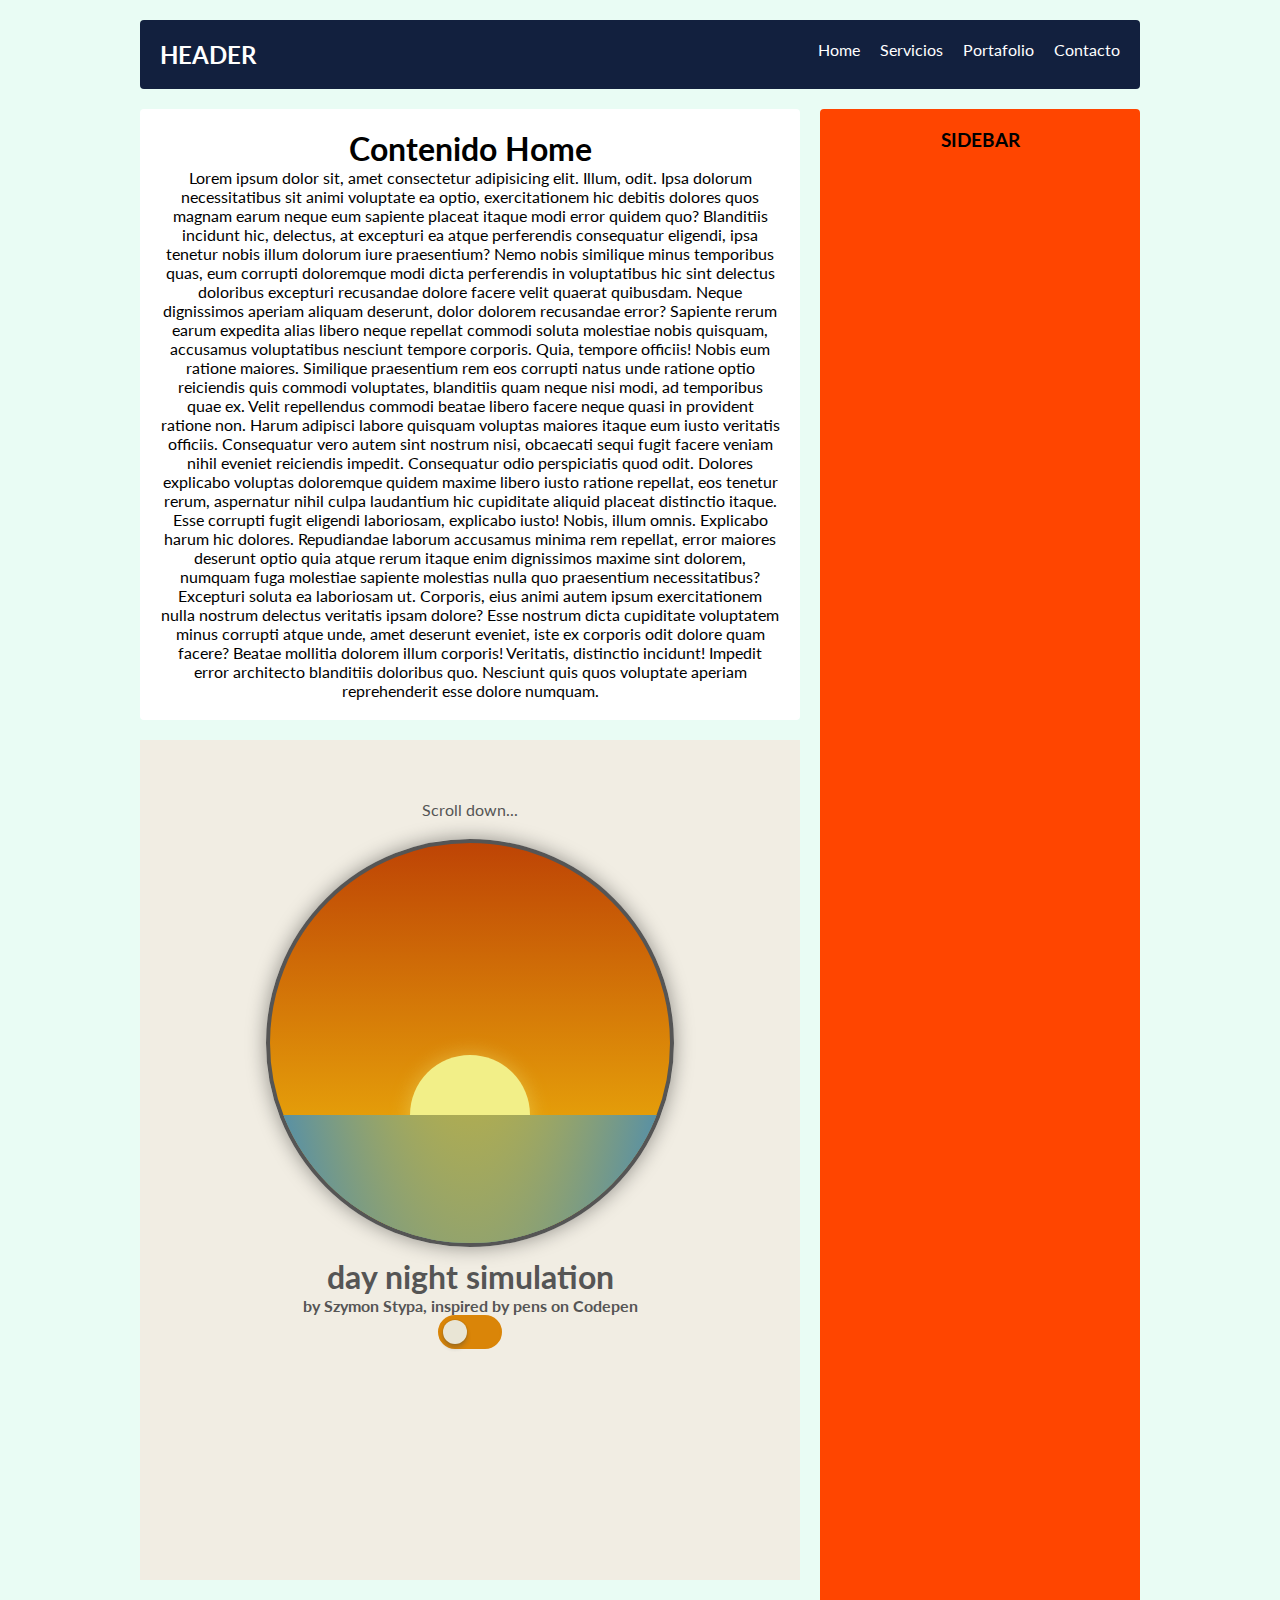
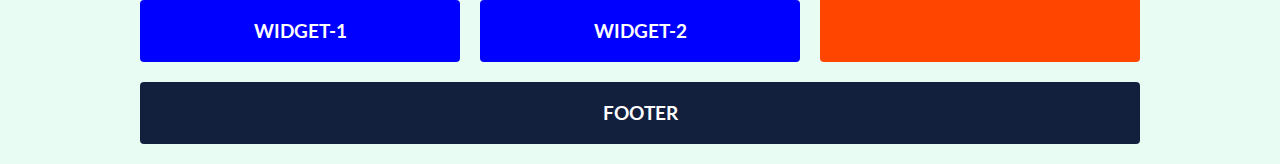
<file: index.html>
<!DOCTYPE html>
<html lang="en">

<head>
    <meta charset="UTF-8">
    <meta name="viewport" content="width=device-width, initial-scale=1.0">
    <meta http-equiv="X-UA-Compatible" content="ie=edge">
    <script src="js/jquery-3.4.1.min.js"></script>
    <script src="js/animated.js"></script>
    <link rel="stylesheet" href="css/index.css">
    <link rel="stylesheet" href="css/animation.css">
    <title>Template One</title>
</head>

<body>
    <div class="contenedor">
        <header class="header">

            <h2>HEADER</h2>
            <ul>
                <li><a href="#">Home</a></li>
                <li><a href="servicios.html">Servicios</a></li>
                <li><a href="portafolio.html">Portafolio</a></li>
                <li><a href="contacto.html">Contacto</a></li>
            </ul>


        </header>
        <main class="contenido">
            <h1>Contenido Home</h1>
            <p>
                Lorem ipsum dolor sit, amet consectetur adipisicing elit. Illum, odit. Ipsa dolorum necessitatibus sit
                animi voluptate ea optio, exercitationem hic debitis dolores quos magnam earum neque eum sapiente
                placeat itaque modi error quidem quo? Blanditiis incidunt hic, delectus, at excepturi ea atque
                perferendis consequatur eligendi, ipsa tenetur nobis illum dolorum iure praesentium? Nemo nobis
                similique minus temporibus quas, eum corrupti doloremque modi dicta perferendis in voluptatibus hic sint
                delectus doloribus excepturi recusandae dolore facere velit quaerat quibusdam. Neque dignissimos aperiam
                aliquam deserunt, dolor dolorem recusandae error? Sapiente rerum earum expedita alias libero neque
                repellat commodi soluta molestiae nobis quisquam, accusamus voluptatibus nesciunt tempore corporis.
                Quia, tempore officiis! Nobis eum ratione maiores. Similique praesentium rem eos corrupti natus unde
                ratione optio reiciendis quis commodi voluptates, blanditiis quam neque nisi modi, ad temporibus quae
                ex. Velit repellendus commodi beatae libero facere neque quasi in provident ratione non. Harum adipisci
                labore quisquam voluptas maiores itaque eum iusto veritatis officiis. Consequatur vero autem sint
                nostrum nisi, obcaecati sequi fugit facere veniam nihil eveniet reiciendis impedit. Consequatur odio
                perspiciatis quod odit. Dolores explicabo voluptas doloremque quidem maxime libero iusto ratione
                repellat, eos tenetur rerum, aspernatur nihil culpa laudantium hic cupiditate aliquid placeat distinctio
                itaque. Esse corrupti fugit eligendi laboriosam, explicabo iusto! Nobis, illum omnis. Explicabo harum
                hic dolores. Repudiandae laborum accusamus minima rem repellat, error maiores deserunt optio quia atque
                rerum itaque enim dignissimos maxime sint dolorem, numquam fuga molestiae sapiente molestias nulla quo
                praesentium necessitatibus? Excepturi soluta ea laboriosam ut. Corporis, eius animi autem ipsum
                exercitationem nulla nostrum delectus veritatis ipsam dolore? Esse nostrum dicta cupiditate voluptatem
                minus corrupti atque unde, amet deserunt eveniet, iste ex corporis odit dolore quam facere? Beatae
                mollitia dolorem illum corporis! Veritatis, distinctio incidunt! Impedit error architecto blanditiis
                doloribus quo. Nesciunt quis quos voluptate aperiam reprehenderit esse dolore numquam.
            </p>
        </main>
        <section class="menuanimated">
            <div id="fullpage">
                <div class="section">
                    <p id="info">Scroll down...</p>
                    <div class="time-circle">
                        <div class="sun"></div>
                        <div class="moon">
                            <div></div>
                            <div></div>
                            <div></div>
                        </div>
                        <div class="stars">
                            <div></div>
                            <div></div>
                            <div></div>
                            <div></div>
                            <div></div>
                            <div></div>
                            <div></div>
                        </div>
                        <div class="water"></div>
                    </div>
                    <div id="intro-text">
                        <h1 href="#">day night simulation</h1>
                        <h4>by Szymon Stypa, inspired by pens on Codepen</h4>
                    </div>
                    <div id="switch">
                        <div id="circle"></div>
                    </div>
                </div>
            </div>

        </section>
        <aside class="sidebar">
            <h3>SIDEBAR</h3>
        </aside>
        <div class="widget-1">
            <h3>WIDGET-1</h3>
        </div>
        <div class="widget-2">
            <h3>WIDGET-2</h3>
        </div>
        <footer class="footer">
            <h3>FOOTER</h3>
        </footer>
    </div>
</body>

</html>
</file>
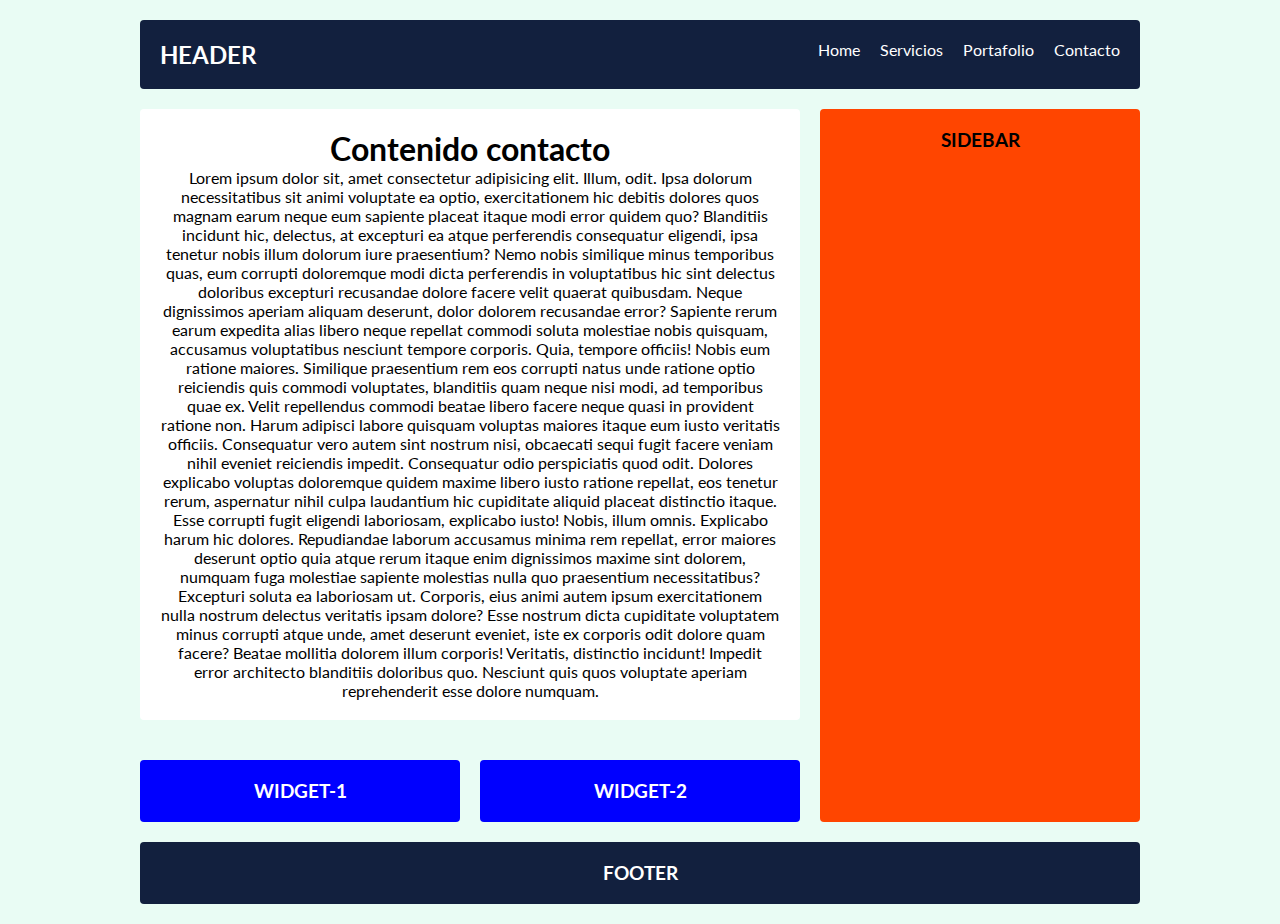
<file: contacto.html>
<!DOCTYPE html>
<html lang="en">

<head>
    <meta charset="UTF-8">
    <meta name="viewport" content="width=device-width, initial-scale=1.0">
    <meta http-equiv="X-UA-Compatible" content="ie=edge">
    <script src="js/jquery-3.4.1.min.js"></script>
    <script src="js/animated.js"></script>
    <link rel="stylesheet" href="css/index.css">
    <link rel="stylesheet" href="css/animation.css">
    <title>Document</title>
</head>

<body>
    <div class="contenedor">
        <header class="header">

            <h2>HEADER</h2>
            <ul>
                <li><a href="index.html">Home</a></li>
                <li><a href="servicios.html">Servicios</a></li>
                <li><a href="portafolio.html">Portafolio</a></li>
                <li><a href="contacto.html">Contacto</a></li>
            </ul>


        </header>
        <main class="contenido">
            <h1>Contenido contacto</h1>
            <p>
                Lorem ipsum dolor sit, amet consectetur adipisicing elit. Illum, odit. Ipsa dolorum necessitatibus sit
                animi voluptate ea optio, exercitationem hic debitis dolores quos magnam earum neque eum sapiente
                placeat itaque modi error quidem quo? Blanditiis incidunt hic, delectus, at excepturi ea atque
                perferendis consequatur eligendi, ipsa tenetur nobis illum dolorum iure praesentium? Nemo nobis
                similique minus temporibus quas, eum corrupti doloremque modi dicta perferendis in voluptatibus hic sint
                delectus doloribus excepturi recusandae dolore facere velit quaerat quibusdam. Neque dignissimos aperiam
                aliquam deserunt, dolor dolorem recusandae error? Sapiente rerum earum expedita alias libero neque
                repellat commodi soluta molestiae nobis quisquam, accusamus voluptatibus nesciunt tempore corporis.
                Quia, tempore officiis! Nobis eum ratione maiores. Similique praesentium rem eos corrupti natus unde
                ratione optio reiciendis quis commodi voluptates, blanditiis quam neque nisi modi, ad temporibus quae
                ex. Velit repellendus commodi beatae libero facere neque quasi in provident ratione non. Harum adipisci
                labore quisquam voluptas maiores itaque eum iusto veritatis officiis. Consequatur vero autem sint
                nostrum nisi, obcaecati sequi fugit facere veniam nihil eveniet reiciendis impedit. Consequatur odio
                perspiciatis quod odit. Dolores explicabo voluptas doloremque quidem maxime libero iusto ratione
                repellat, eos tenetur rerum, aspernatur nihil culpa laudantium hic cupiditate aliquid placeat distinctio
                itaque. Esse corrupti fugit eligendi laboriosam, explicabo iusto! Nobis, illum omnis. Explicabo harum
                hic dolores. Repudiandae laborum accusamus minima rem repellat, error maiores deserunt optio quia atque
                rerum itaque enim dignissimos maxime sint dolorem, numquam fuga molestiae sapiente molestias nulla quo
                praesentium necessitatibus? Excepturi soluta ea laboriosam ut. Corporis, eius animi autem ipsum
                exercitationem nulla nostrum delectus veritatis ipsam dolore? Esse nostrum dicta cupiditate voluptatem
                minus corrupti atque unde, amet deserunt eveniet, iste ex corporis odit dolore quam facere? Beatae
                mollitia dolorem illum corporis! Veritatis, distinctio incidunt! Impedit error architecto blanditiis
                doloribus quo. Nesciunt quis quos voluptate aperiam reprehenderit esse dolore numquam.
            </p>
        </main>

        <aside class="sidebar">
            <h3>SIDEBAR</h3>
        </aside>
        <div class="widget-1">
            <h3>WIDGET-1</h3>
        </div>
        <div class="widget-2">
            <h3>WIDGET-2</h3>
        </div>
        <footer class="footer">
            <h3>FOOTER</h3>
        </footer>
    </div>
</body>

</html>
</file>
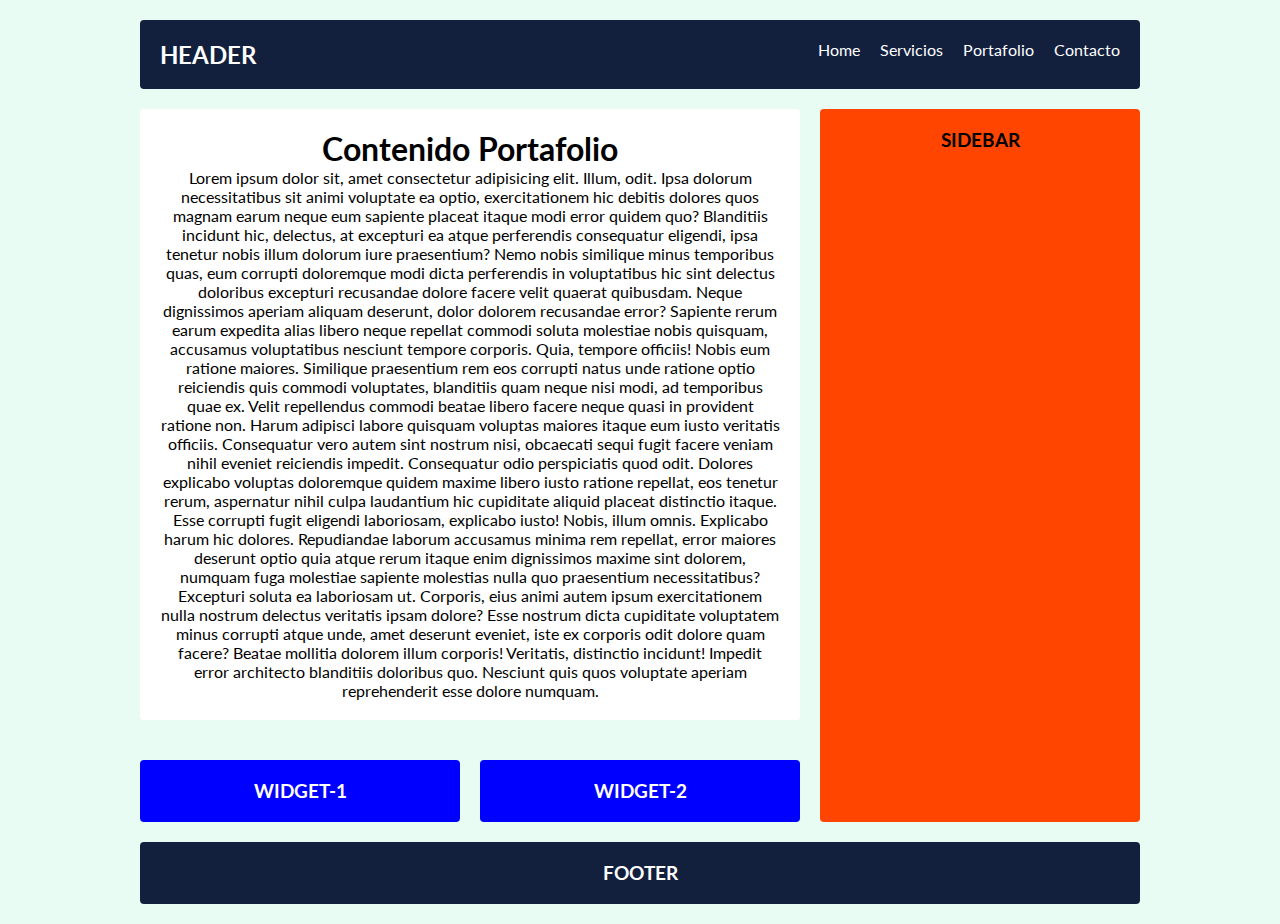
<file: portafolio.html>
<!DOCTYPE html>
<html lang="en">

<head>
    <meta charset="UTF-8">
    <meta name="viewport" content="width=device-width, initial-scale=1.0">
    <meta http-equiv="X-UA-Compatible" content="ie=edge">
    <script src="js/jquery-3.4.1.min.js"></script>
    <script src="js/animated.js"></script>
    <link rel="stylesheet" href="css/index.css">
    <link rel="stylesheet" href="css/animation.css">
    <title>Document</title>
</head>

<body>
    <div class="contenedor">
        <header class="header">

            <h2>HEADER</h2>
            <ul>
                <li><a href="index.html">Home</a></li>
                <li><a href="servicios.html">Servicios</a></li>
                <li><a href="portafolio.html">Portafolio</a></li>
                <li><a href="contacto.html">Contacto</a></li>
            </ul>


        </header>
        <main class="contenido">
            <h1>Contenido Portafolio</h1>
            <p>
                Lorem ipsum dolor sit, amet consectetur adipisicing elit. Illum, odit. Ipsa dolorum necessitatibus sit
                animi voluptate ea optio, exercitationem hic debitis dolores quos magnam earum neque eum sapiente
                placeat itaque modi error quidem quo? Blanditiis incidunt hic, delectus, at excepturi ea atque
                perferendis consequatur eligendi, ipsa tenetur nobis illum dolorum iure praesentium? Nemo nobis
                similique minus temporibus quas, eum corrupti doloremque modi dicta perferendis in voluptatibus hic sint
                delectus doloribus excepturi recusandae dolore facere velit quaerat quibusdam. Neque dignissimos aperiam
                aliquam deserunt, dolor dolorem recusandae error? Sapiente rerum earum expedita alias libero neque
                repellat commodi soluta molestiae nobis quisquam, accusamus voluptatibus nesciunt tempore corporis.
                Quia, tempore officiis! Nobis eum ratione maiores. Similique praesentium rem eos corrupti natus unde
                ratione optio reiciendis quis commodi voluptates, blanditiis quam neque nisi modi, ad temporibus quae
                ex. Velit repellendus commodi beatae libero facere neque quasi in provident ratione non. Harum adipisci
                labore quisquam voluptas maiores itaque eum iusto veritatis officiis. Consequatur vero autem sint
                nostrum nisi, obcaecati sequi fugit facere veniam nihil eveniet reiciendis impedit. Consequatur odio
                perspiciatis quod odit. Dolores explicabo voluptas doloremque quidem maxime libero iusto ratione
                repellat, eos tenetur rerum, aspernatur nihil culpa laudantium hic cupiditate aliquid placeat distinctio
                itaque. Esse corrupti fugit eligendi laboriosam, explicabo iusto! Nobis, illum omnis. Explicabo harum
                hic dolores. Repudiandae laborum accusamus minima rem repellat, error maiores deserunt optio quia atque
                rerum itaque enim dignissimos maxime sint dolorem, numquam fuga molestiae sapiente molestias nulla quo
                praesentium necessitatibus? Excepturi soluta ea laboriosam ut. Corporis, eius animi autem ipsum
                exercitationem nulla nostrum delectus veritatis ipsam dolore? Esse nostrum dicta cupiditate voluptatem
                minus corrupti atque unde, amet deserunt eveniet, iste ex corporis odit dolore quam facere? Beatae
                mollitia dolorem illum corporis! Veritatis, distinctio incidunt! Impedit error architecto blanditiis
                doloribus quo. Nesciunt quis quos voluptate aperiam reprehenderit esse dolore numquam.
            </p>
        </main>

        <aside class="sidebar">
            <h3>SIDEBAR</h3>
        </aside>
        <div class="widget-1">
            <h3>WIDGET-1</h3>
        </div>
        <div class="widget-2">
            <h3>WIDGET-2</h3>
        </div>
        <footer class="footer">
            <h3>FOOTER</h3>
        </footer>
    </div>
</body>

</html>
</file>
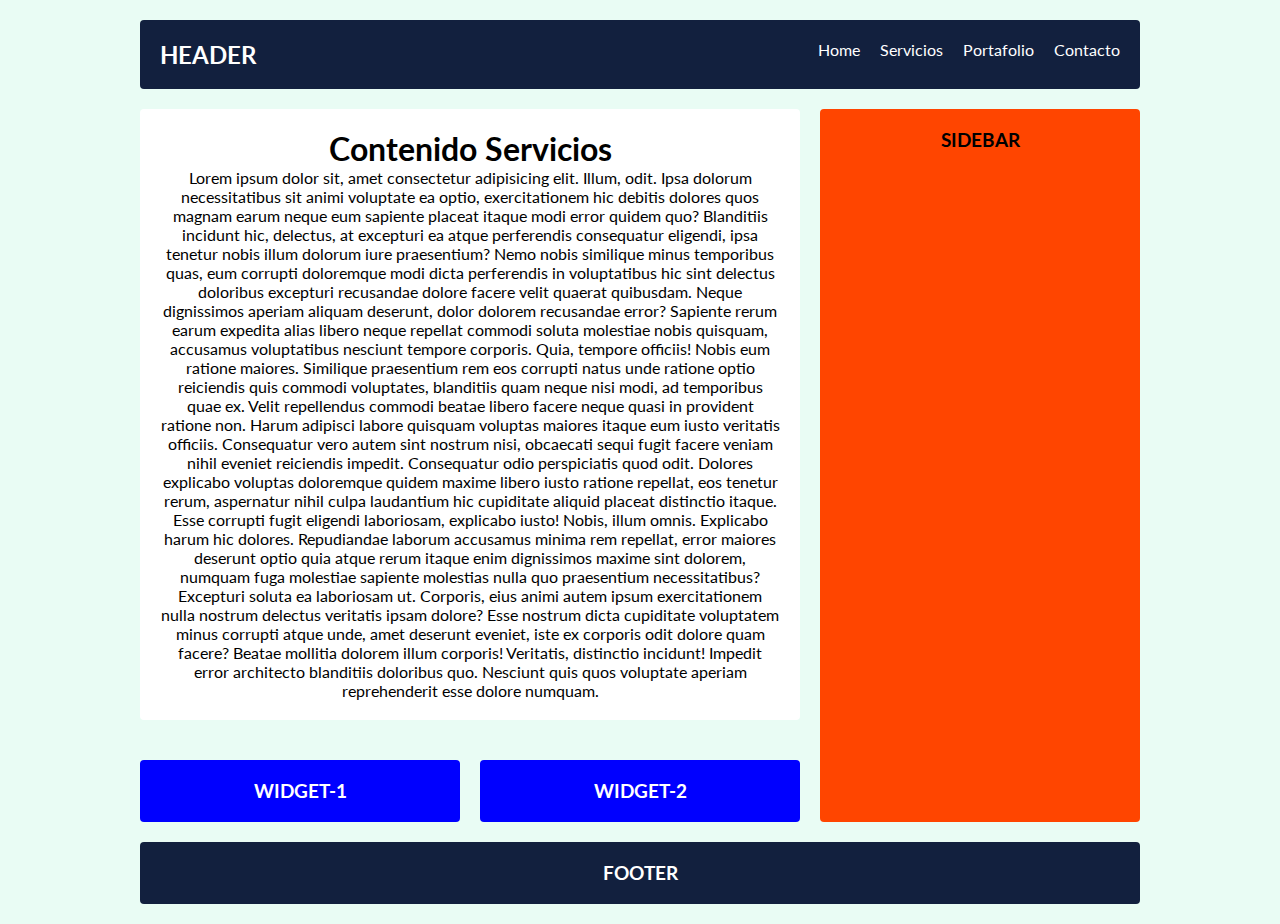
<file: servicios.html>
<!DOCTYPE html>
<html lang="en">

<head>
    <meta charset="UTF-8">
    <meta name="viewport" content="width=device-width, initial-scale=1.0">
    <meta http-equiv="X-UA-Compatible" content="ie=edge">
    <script src="js/jquery-3.4.1.min.js"></script>
    <script src="js/animated.js"></script>
    <link rel="stylesheet" href="css/index.css">
    <link rel="stylesheet" href="css/animation.css">
    <title>Document</title>
</head>

<body>
    <div class="contenedor">
        <header class="header">

            <h2>HEADER</h2>
            <ul>
                <li><a href="index.html">Home</a></li>
                <li><a href="servicios.html">Servicios</a></li>
                <li><a href="portafolio.html">Portafolio</a></li>
                <li><a href="contacto.html">Contacto</a></li>
            </ul>


        </header>
        <main class="contenido">
            <h1>Contenido Servicios</h1>
            <p>
                Lorem ipsum dolor sit, amet consectetur adipisicing elit. Illum, odit. Ipsa dolorum necessitatibus sit
                animi voluptate ea optio, exercitationem hic debitis dolores quos magnam earum neque eum sapiente
                placeat itaque modi error quidem quo? Blanditiis incidunt hic, delectus, at excepturi ea atque
                perferendis consequatur eligendi, ipsa tenetur nobis illum dolorum iure praesentium? Nemo nobis
                similique minus temporibus quas, eum corrupti doloremque modi dicta perferendis in voluptatibus hic sint
                delectus doloribus excepturi recusandae dolore facere velit quaerat quibusdam. Neque dignissimos aperiam
                aliquam deserunt, dolor dolorem recusandae error? Sapiente rerum earum expedita alias libero neque
                repellat commodi soluta molestiae nobis quisquam, accusamus voluptatibus nesciunt tempore corporis.
                Quia, tempore officiis! Nobis eum ratione maiores. Similique praesentium rem eos corrupti natus unde
                ratione optio reiciendis quis commodi voluptates, blanditiis quam neque nisi modi, ad temporibus quae
                ex. Velit repellendus commodi beatae libero facere neque quasi in provident ratione non. Harum adipisci
                labore quisquam voluptas maiores itaque eum iusto veritatis officiis. Consequatur vero autem sint
                nostrum nisi, obcaecati sequi fugit facere veniam nihil eveniet reiciendis impedit. Consequatur odio
                perspiciatis quod odit. Dolores explicabo voluptas doloremque quidem maxime libero iusto ratione
                repellat, eos tenetur rerum, aspernatur nihil culpa laudantium hic cupiditate aliquid placeat distinctio
                itaque. Esse corrupti fugit eligendi laboriosam, explicabo iusto! Nobis, illum omnis. Explicabo harum
                hic dolores. Repudiandae laborum accusamus minima rem repellat, error maiores deserunt optio quia atque
                rerum itaque enim dignissimos maxime sint dolorem, numquam fuga molestiae sapiente molestias nulla quo
                praesentium necessitatibus? Excepturi soluta ea laboriosam ut. Corporis, eius animi autem ipsum
                exercitationem nulla nostrum delectus veritatis ipsam dolore? Esse nostrum dicta cupiditate voluptatem
                minus corrupti atque unde, amet deserunt eveniet, iste ex corporis odit dolore quam facere? Beatae
                mollitia dolorem illum corporis! Veritatis, distinctio incidunt! Impedit error architecto blanditiis
                doloribus quo. Nesciunt quis quos voluptate aperiam reprehenderit esse dolore numquam.
            </p>
        </main>

        <aside class="sidebar">
            <h3>SIDEBAR</h3>
        </aside>
        <div class="widget-1">
            <h3>WIDGET-1</h3>
        </div>
        <div class="widget-2">
            <h3>WIDGET-2</h3>
        </div>
        <footer class="footer">
            <h3>FOOTER</h3>
        </footer>
    </div>
</body>

</html>
</file>
<file: css/index.css>
*{
	margin: 0;
	padding: 0;
}

body{
	background: #E9FCF4;
	color: black;
	font-family: Arial, Helvetica, sans-serif;
}

.contenedor{
	width: 90%;
	max-width: 1000px;
	margin: 20px auto;
	display: grid;
	grid-gap: 20px;
	grid-template-columns: repeat(3, 1fr);
	grid-template-rows: repeat(4,auto);

	grid-template-areas: "header header header"
						  "contenido contenido aside"
						  "menuanime menuanime aside"
						  "widget1 widget2 aside"
						  "footer footer footer";
}

.contenedor > div,
.contenedor .header,
.contenedor .contenido,
.contenedor .sidebar,
.contenedor .footer {
	background: #fff;
	padding: 20px;
	border-radius: 4px;
}

.contenedor .header{
	background: #12203E;
	color: white;
	grid-area: header;
	display:flex;
	justify-content: space-between;
}

.contenedor .header ul {
	list-style: none;
}

.contenedor .header ul li {
	display: inline-block;
}

.contenedor .header ul li a {
	text-decoration: none;
	color: white;
	padding-left: 1rem;
}

.contenedor .contenido{
	grid-area: contenido;
}
.contenedor .menuanimated{
	grid-area: menuanime;
}
.contenedor .sidebar {
	grid-area: aside;
	background: orangered;
}
.contenedor .widget-1{
	grid-area: widget1;
	background: blue;
	color: white;
}
.contenedor .widget-2{
	grid-area: widget2;
	background: blue;
	color: white;
}
.contenedor .footer{
	grid-area: footer;
	background: #12203E;
	color: white;
}

@media screen and (max-width: 768px){

	.contenedor{
		grid-template-areas: "header header header"
							 "contenido contenido contenido"
							 "aside aside aside"
							 "widget1 widget1 widget2"
							 "footer footer footer";
	}
}
</file>
<file: css/animation.css>
@import url(https://fonts.googleapis.com/css?family=Lato);

#info {
  text-align: center;
  left: 5%;
  padding: 20px;
}
body {
  padding: 0;
	margin: 0;
	font-family: 'Lato';
  text-align: center;
}
.section {
	padding-top: 40px;
	font-size: 1em;
	text-align: center;
	background: #f1ede3;
	width: 100%;
	height: 800px;
	color: #555;
  
	-webkit-transition: background 0.5s ease-in-out;
		transition: background 0.5s ease-in-out;
}
.night .section {
	background: #080d17;
  color: #e9e5d5;
}
.night #intro-text {
	color: #e9e5d5;
}
.time-circle {
  position: relative;
  background: linear-gradient(to bottom, #BE4405, #F6C60C);
  width: 400px;
  height: 400px;
  border-radius: 50%;
  border: 4.5px solid #555;
  overflow: hidden;
  padding: 0px;
  margin: 0 auto;
  margin-bottom: 10px;
  box-shadow: 0 0 20px rgba(0,0,0,0.4);
  text-align: center;

  -webkit-transition: all 1.1s ease-in-out;
		transition: all 1.1s ease-in-out;
}
.night .time-circle{
  background: linear-gradient(to bottom, #111936, #285A7B);
  border-color: #e9e5d5;
}
.sun {
  margin-top: 20px;
  background: #F2EF88;
  box-shadow: 0 0 20px rgba(242, 239, 136, 0.4);
  width: 30%;
  height: 30%;
  border-radius: 50%;
  position: relative;
  left: 35%;
  top: 48%;

  -webkit-animation: pulse 5s ease infinite alternate;
	animation: pulse 5s ease infinite alternate;
  -webkit-transition: all 1.1s 0.4s ease;
		transition: all 1.1s 0.4s ease;
}
@keyframes pulse {
    0% {box-shadow: 0 0 20px rgba(242, 239, 136, 0.4);}
    50% {box-shadow: 0 0 40px rgba(242, 239, 136, 1);}
    100% {box-shadow: 0 0 20px rgba(242, 239, 136, 0.4);}
}
@-webkit-keyframes pulse {
    0% {box-shadow: 0 0 20px rgba(242, 239, 136, 0.4);}
    50% {box-shadow: 0 0 40px rgba(242, 239, 136, 1);}
    100% {box-shadow: 0 0 20px rgba(242, 239, 136, 0.4);}
}
.night .sun {
  top: 70%;
  left: 20%;

  -webkit-transition: all 1.1s 0s ease;
		  transition: all 1.1s 0s ease;
}
.moon {
  position: absolute;
  margin-top: 20px;
  background: #d9d8d0;
  box-shadow: inset -10px 2px 0 0px #899098;
  width: 22.5%;
  height: 22.5%;
  border-radius: 100%;
  position: relative;
  left: 120%;
  margin-left: -50px;
  top: -50%;
  overflow: hidden;

  -webkit-transition: all 1.1s 0s ease;
		transition: all 1.1s 0s ease;
}
.night .moon {
  left: 65%;
  top: -10%;

  -webkit-transition: all 1.1s 0.4s ease;
		  transition: all 1.1s 0.4s ease;
}
.moon div:nth-child(n) {
  position: relative;
  background: #b9b8b0;
  border-radius: 50%;
  box-shadow: inset 4px -2px 0 0px #535457;
}
.moon div:nth-child(1) {
  top: 25%;
  left: 12%;
  width: 27%;
  height: 27%;
}
.moon div:nth-child(2) {
  top: -11%;
  left: 60%;
  width: 16%;
  height: 16%;
}
.moon div:nth-child(3) {
  top: 25%;
  left: 44%;
  width: 16%;
  height: 16%;
}
.stars {
  opacity: 0;
  margin-left: 100px;
  top: 0;
  left: 0;
  -webkit-transition: all 0.8s 0s ease;
		transition: all 0.8s 0s ease;
  z-index: 1000;
}
.night .stars {
  opacity: 1;

  -webkit-transition: all 3s 0.4s ease;
		transition: all 3s 0.4s ease;
}
.stars div:nth-child(n) {
  position: absolute;
  background: radial-gradient(rgba(255, 255, 255, 1), rgba(255, 255, 255, 0));
  border-radius: 50%;
  box-shadow: 0 0 10px rgba(255, 255, 255, 1);
  overflow: hidden;
  width: 0.4%;
  height: 0.4%;

  margin-left: 20%;
  margin-top: -20%;

  -webkit-transition: all 1s 0s ease;
		transition: all 1s 0s ease;
}
.night .stars div:nth-child(n) {
  margin-left: 0;
  margin-top: 0;

  -webkit-transition: all 1s 0.4s ease-out;
		transition: all 1s 0.4s ease-out;  
}
.stars div:nth-child(1) {
  left: 25%;
  top: 30%;
}
.stars div:nth-child(2) {
  left: 55%;
  top: 20%;
}
.stars div:nth-child(3) {
  left: 60%;
  top: 60%;
}
.stars div:nth-child(4) {
  left: 40%;
  top: 45%;
}
.stars div:nth-child(5) {
  left: 15%;
  top: 55%;
}
.stars div:nth-child(6) {
  left: 40%;
  top: 10%;
}
.stars div:nth-child(7) {
  left: 80%;
  top: 55%;
}
.water {
  position: absolute;
  background: repeating-radial-gradient(ellipse farthest-corner at center -400%, #f5c30e 30%, #518eac 90%) repeat scroll 0 0 #518eac;
  width: 100%;
  height: 200px;
  top: 68%;

  -webkit-transition: all 1.1s ease;
		transition: all 1.1s ease;

}
.night .water{
  background: repeating-radial-gradient(ellipse farthest-corner at center -400%, #7fa1bb 30%, #1d425a 90%) repeat scroll 0 0 #1d425a;
}
#switch,
#circle {
  height: 30px;
  -webkit-transition: all 0.4s cubic-bezier(0.54, 1.6, 0.5, 1);
          transition: all 0.4s cubic-bezier(0.54, 1.6, 0.5, 1);
} 
#switch {
  width: 60px;
  margin: 0 auto;
  border: 2px solid #DA8508;
  border-radius: 27px;
  background: #DA8508;
  position: relative;
}
#circle {
  margin-top: 5%;
  margin-left: 5%;
  width: 40%;
  height: 80%;
  border-radius: 50%;
  box-shadow: 0 4px 4px rgba(26,53,71,0.25), 0 0 0 1px rgba(26,53,71,0.07);
  background: #e9e5d5;
}
.switched {
  border-color: #1C3958 !important;
  background: #1C3958 !important;
}
.switched #circle {
  margin-left: 55%;
  background: #e9e5d5;
}
</file>
